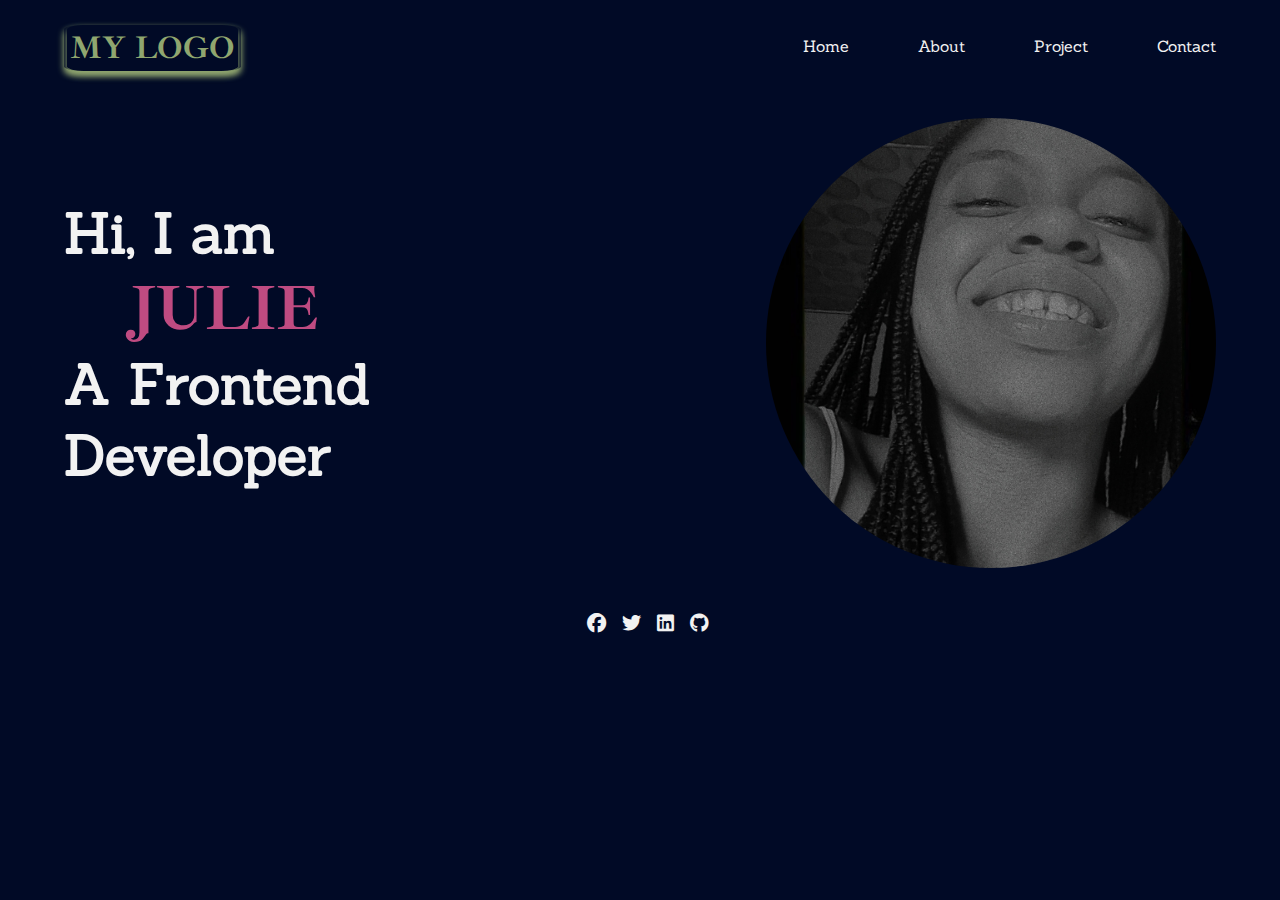
<file: main-portfolio/index.html>
<!DOCTYPE html>
<html lang="en">
<head>
    <meta charset="UTF-8">
    <meta http-equiv="X-UA-Compatible" content="IE=edge">
    <meta name="viewport" content="width=device-width, initial-scale=1.0">


    <title>JULIE'S PORTFOLIO</title>

    <link rel="stylesheet" href="https://cdnjs.cloudflare.com/ajax/libs/font-awesome/6.1.1/css/all.min.css">

    <link rel="preconnect" href="https://fonts.googleapis.com">
<link rel="preconnect" href="https://fonts.gstatic.com" crossorigin>
<link href="https://fonts.googleapis.com/css2?family=Ibarra+Real+Nova&family=Sanchez&display=swap" rel="stylesheet">

    <link rel="stylesheet" href="css/style.css">


</head>
<body>

    <div class="wrapper">
        <header>
            <h2>
               <a href="index.html"> MY LOGO </a>
            </h2>
            <nav>
                <ul>
                    <li><a href="index.html"> Home </a></li>
                    <li><a href="about.html"> About </a></li>
                    <li><a href="project.html"> Project </a></li>
                    <li><a href="contact.html"> Contact </a></li>
                </ul>
            </nav>
        </header>
        <section class="in-wrapper">
            <h1>
                Hi, I am
                <span> JULIE </span>
                A Frontend Developer
            </h1>
            <img src="./images/myself2.jpg" alt="A beautiful picture of Julie standing">
           
        </section>
        <footer>
            <a href="#" target="_blank"> <i class="fa-brands fa-facebook"></i> </a>
            <a href="https://twitter.com/Juliewice3" target="_blank"> <i class="fa-brands fa-twitter"></i> </a>
            <a href=""> <i class="fa-brands fa-linkedin"></i> </a>
            <a href=""> <i class="fa-brands fa-github"></i> </a>
        </footer>
    </div>
    
</body>
</html>
</file>
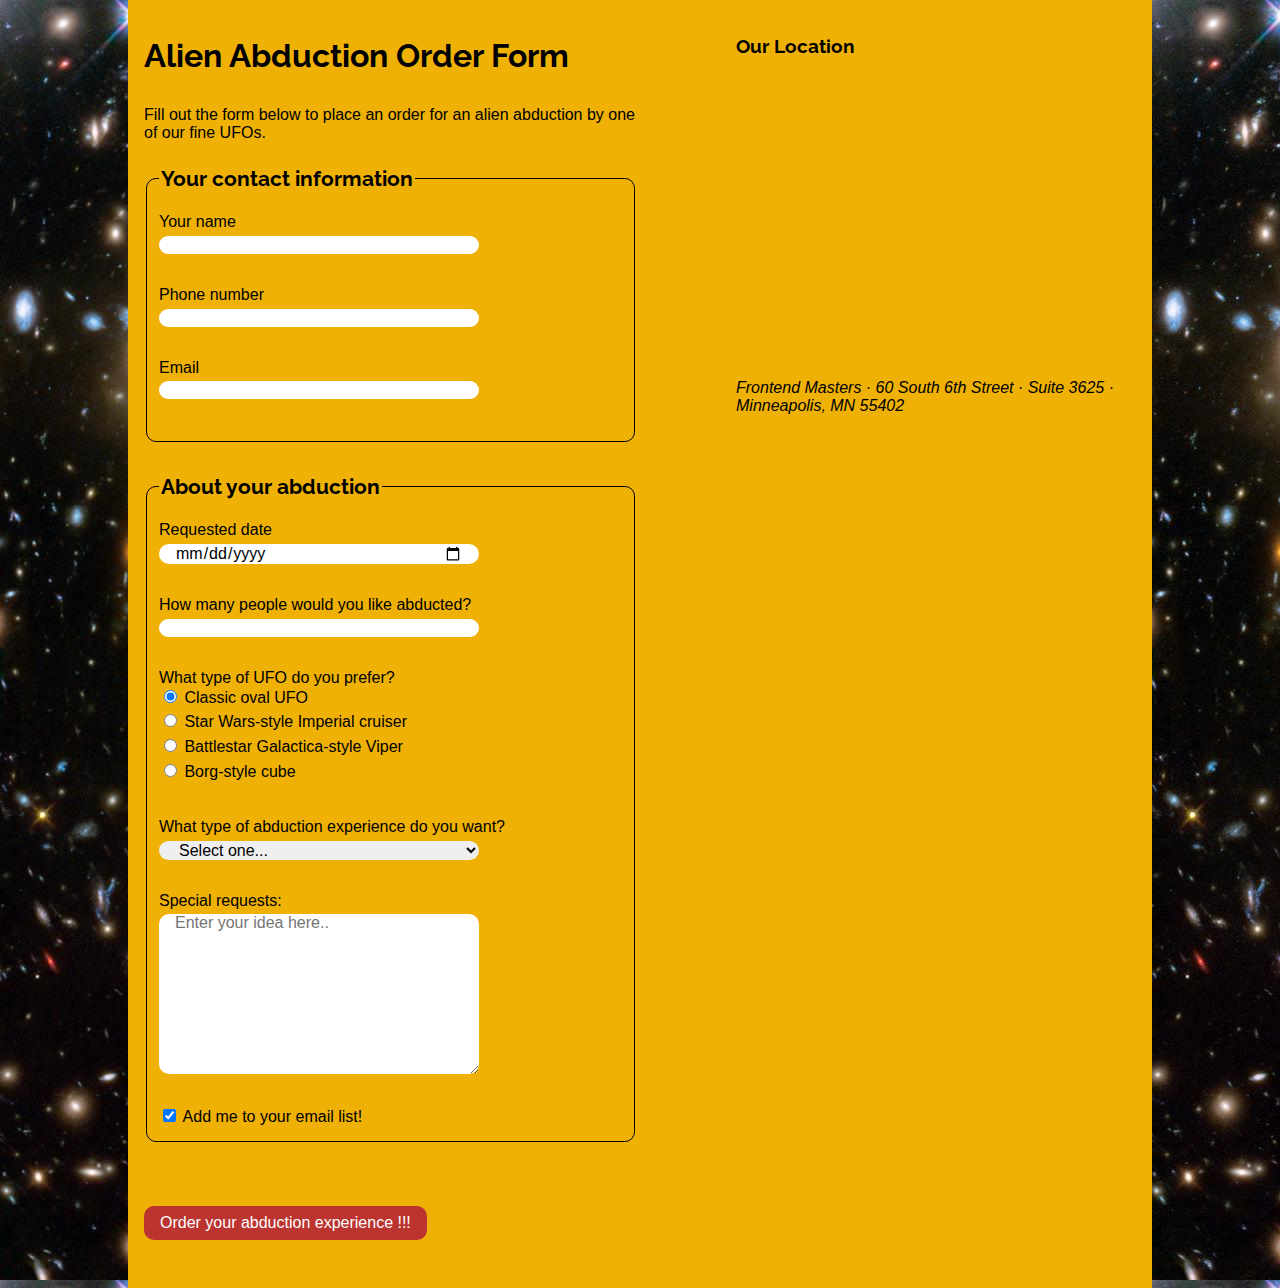
<file: forms.html>
<!DOCTYPE html>
<html lang="en">
<head>
	<meta charset="UTF-8">
	<title>Alien Abduction Order Form</title>

	<link rel="preconnect" href="https://fonts.googleapis.com">
<link rel="preconnect" href="https://fonts.gstatic.com" crossorigin>
<link href="https://fonts.googleapis.com/css2?family=Raleway:ital,wght@1,200&display=swap" rel="stylesheet">

	<link href="css/forms.css" rel="stylesheet">
</head>
<body>
	<div class="wrapper">
		<section>
			<h1>Alien Abduction Order Form</h1>
			<p>Fill out the form below to place an order for an alien abduction by one of our fine UFOs.</p>
			<form action="https://e3vwdl4bpd.execute-api.us-west-2.amazonaws.com/default/API2SES" method="POST">
				<input type="hidden" name="send_to"value="julieudoh7@gmail.com">

				<fieldset>
					<legend>Your contact information</legend>

					<label for="name">Your name </label> 
						<input type="text" id="name" name="name">
					<label for="phone">Phone number</label>
						<input type="tel" id="phone" name="phone">
					<label for="email">Email</label>
						<input type="email" id="email" name="email">
				</fieldset>


				<fieldset>
					<legend>About your abduction </legend>
					<label for="date">Requested  date</label>
					<input type="date" id="date" name="date">
					<label for="qty">How many people would you like abducted?</label>
					<input type="number" id="qty" name="qty" min="1" max="10">
					<p>What type of UFO do you prefer?</p>

					<label>
						<input type="radio" name="ufotype" value="classic" checked>
							Classic oval UFO
					</label>
					<label>
						<input type="radio" name="ufotype" value="starwars">
						Star Wars-style Imperial cruiser
					</label>
					<label>
						<input type="radio" name="ufotype" value="galactica">
							Battlestar Galactica-style Viper
					</label>
					<label>
						<input type="radio" name="ufotype" value="borg">
							Borg-style cube
					</label>

					<label for="abtype">What type of abduction experience do you want?</label>
					<select id="abtype" name="abtype">
						<option selected> Select one... </option>
						<option value="tour">Tour of the solar system</option>
						<option value="dinner">Alien dinner and discussion</option>
						<option value="dance">Alien dance lessons</option>
						<option value="whales">Whale watching</option>
					</select>
				
					<label for="comments">Special requests:
					</label>
						<textarea id="comments" name="comments" placeholder="Enter your idea here.."></textarea>
					<label>
						<input type="checkbox" value="subscribe" name="subscribe" checked> Add me to your email list!
					</label>	
				</fieldset>	
				<button type="submit">Order your abduction experience !!!</button>
			</form>		
		</section>
		<aside>
			<h3>Our Location</h3>
			<iframe src="https://www.google.com/maps/embed?pb=!1m18!1m12!1m3!1d2822.3168313376027!2d-93.2721612813836!3d44.977874530707425!2m3!1f0!2f0!3f0!3m2!1i1024!2i768!4f13.1!3m3!1m2!1s0x52b3329a75fc44b3%3A0xab6d15df00205abb!2s60%20South%206th%20St%2C%20Minneapolis%2C%20MN%2055402%2C%20USA!5e0!3m2!1sen!2sng!4v1658062833875!5m2!1sen!2sng" width="400" height="300" style="border:0;" allowfullscreen="" loading="lazy" referrerpolicy="no-referrer-when-downgrade"></iframe>
			<address>
				Frontend Masters &middot;
				60 South 6th Street &middot;
				Suite 3625 &middot;
				Minneapolis, MN 55402
			</address>
		</aside>
	</div>

	<script src="js/forms.js"></script>
</body>
</html>
</file>
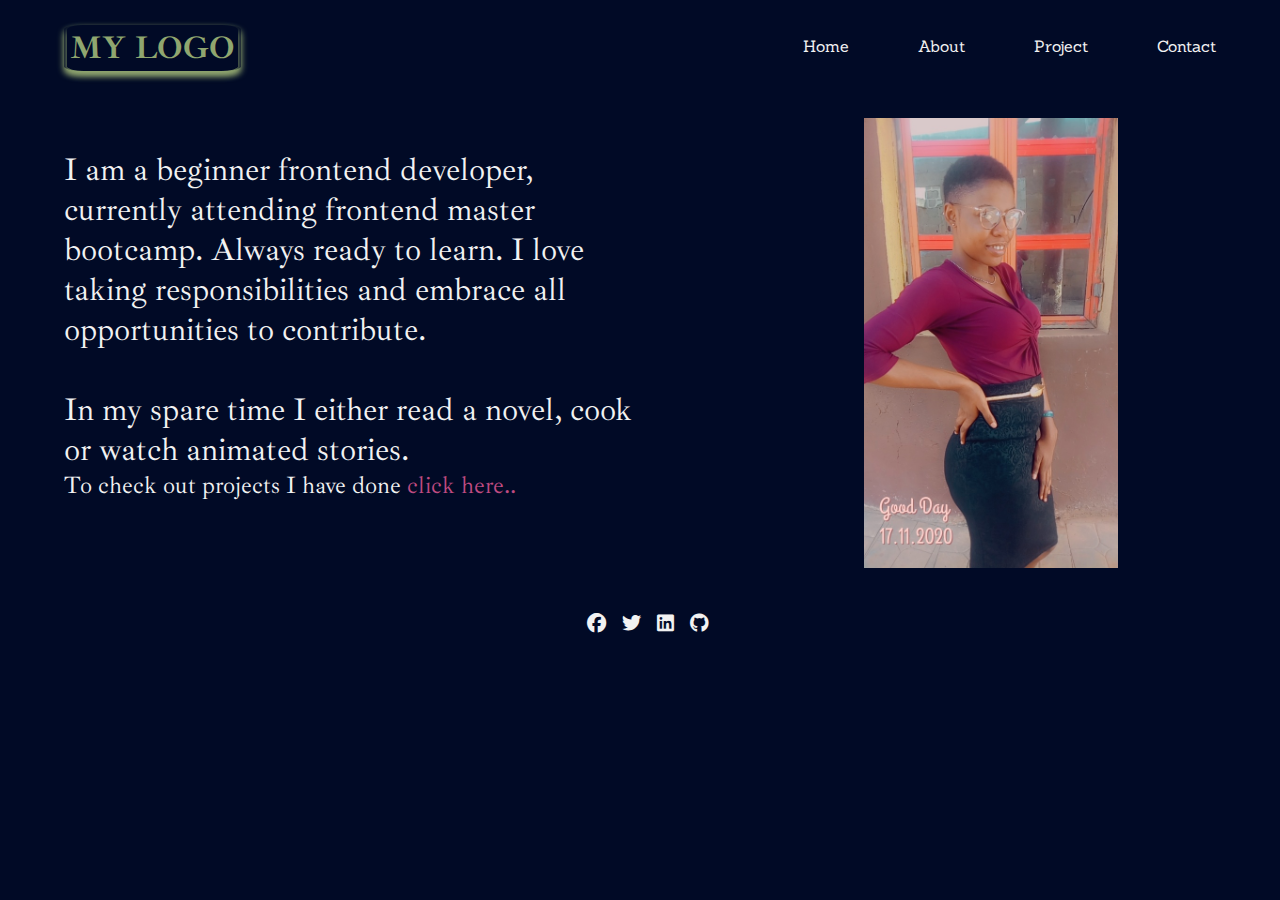
<file: main-portfolio/about.html>
<!DOCTYPE html>
<html lang="en">
<head>
    <meta charset="UTF-8">
    <meta http-equiv="X-UA-Compatible" content="IE=edge">
    <meta name="viewport" content="width=device-width, initial-scale=1.0">


    <title>JULIE'S PORTFOLIO</title>

    <link rel="stylesheet" href="https://cdnjs.cloudflare.com/ajax/libs/font-awesome/6.1.1/css/all.min.css">

    <link rel="preconnect" href="https://fonts.googleapis.com">
<link rel="preconnect" href="https://fonts.gstatic.com" crossorigin>
<link href="https://fonts.googleapis.com/css2?family=Ibarra+Real+Nova&family=Sanchez&display=swap" rel="stylesheet">

    <link rel="stylesheet" href="css/style.css">


</head>
<body>

    <div class="wrapper">
        <header>
            <h2>
               <a href="index.html"> MY LOGO </a>
            </h2>
            <nav>
                <ul>
                    <li><a href="index.html"> Home </a></li>
                    <li><a href="about.html"> About </a></li>
                    <li><a href="project.html"> Project </a></li>
                    <li><a href="contact.html"> Contact </a></li>
                </ul>
            </nav>
        </header>
        <section>
                <p>I am a beginner frontend developer, currently attending frontend master bootcamp. Always ready to learn. I love taking responsibilities and embrace all opportunities to contribute. <br> <br> In my spare time I either read a novel, cook or watch animated stories. <span> To check out projects I have done <a href="project.html">click here..</a> </span> </p>
            
           
            <img class="im-ab" src="./images/happy-me.jpg" alt="A beautiful picture of Julie standing">
           
        </section>
        <footer>
            <a href="#" target="_blank"> <i class="fa-brands fa-facebook"></i> </a>
            <a href="https://twitter.com/Juliewice3" target="_blank"> <i class="fa-brands fa-twitter"></i> </a>
            <a href=""> <i class="fa-brands fa-linkedin"></i> </a>
            <a href=""> <i class="fa-brands fa-github"></i> </a>
        </footer>
    </div>
    
</body>
</html>
</file>
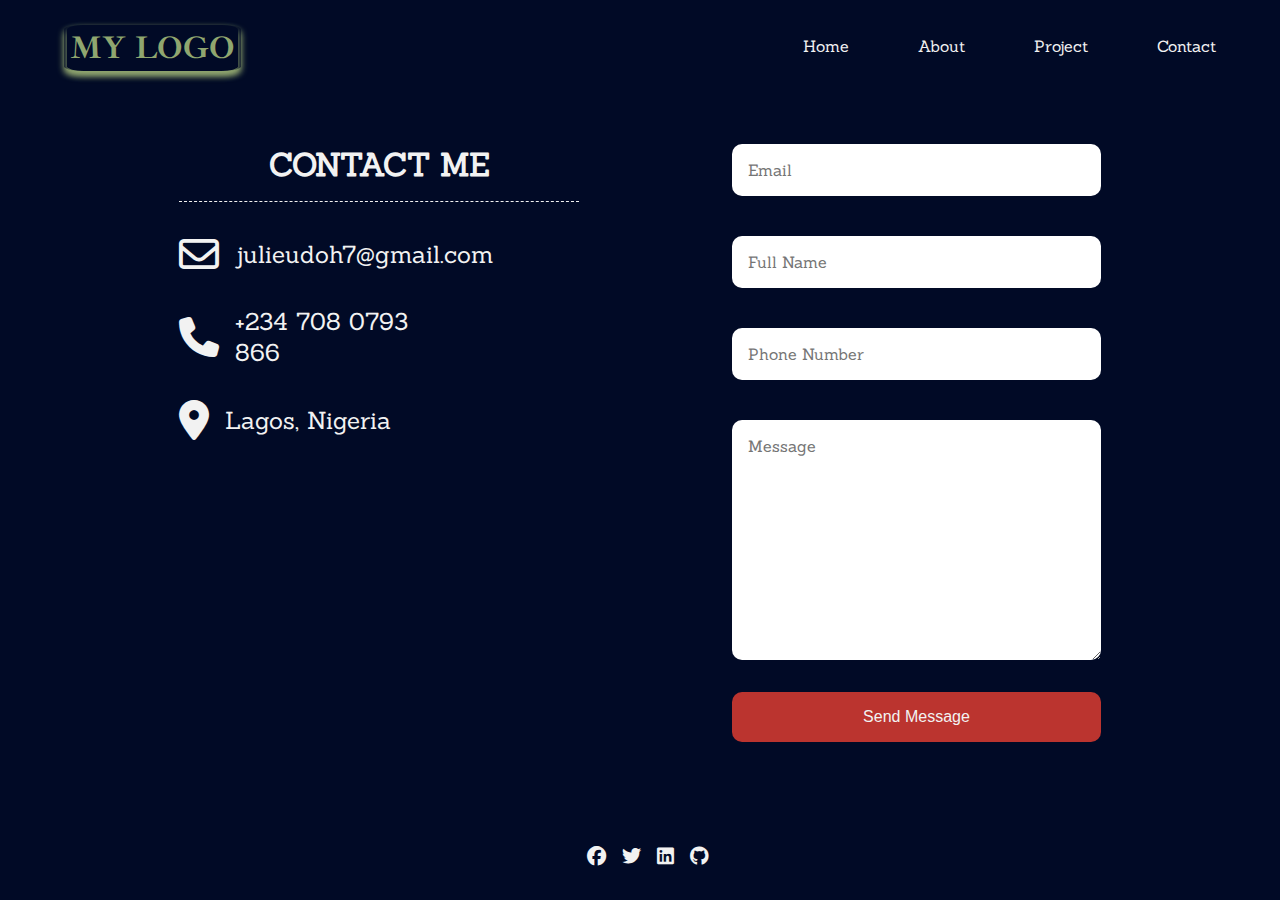
<file: main-portfolio/contact.html>
<!DOCTYPE html>
<html lang="en">
<head>
    <meta charset="UTF-8">
    <meta http-equiv="X-UA-Compatible" content="IE=edge">
    <meta name="viewport" content="width=device-width, initial-scale=1.0">


    <title>JULIE'S PORTFOLIO</title>

    <link rel="stylesheet" href="https://cdnjs.cloudflare.com/ajax/libs/font-awesome/6.1.1/css/all.min.css">

    <link rel="preconnect" href="https://fonts.googleapis.com">
<link rel="preconnect" href="https://fonts.gstatic.com" crossorigin>
<link href="https://fonts.googleapis.com/css2?family=Ibarra+Real+Nova&family=Sanchez&display=swap" rel="stylesheet">
    <link rel="stylesheet" href="css/style.css">


</head>
<body>

    <div class="wrapper">
        <header>
            <h2>
               <a href="index.html"> MY LOGO </a>
            </h2>
            <nav>
                <ul>
                    <li><a href="index.html"> Home </a></li>
                    <li><a href="about.html"> About </a></li>
                    <li><a href="project.html"> Project </a></li>
                    <li><a href="contact.html"> Contact </a></li>
                </ul>
            </nav>
        </header>
        <section class="contact-section">
            <div class="my-contact">
                <h3 class="cnt">CONTACT ME</h3>
                
                <div>
                    <i class="fa-regular fa-envelope"></i>
                    <p>julieudoh7@gmail.com</p>
                </div>
                <div>
                    <i class="fa-solid fa-phone"></i>
                    <p>+234 708 0793 866</p>
                </div>
                <div>
                    <i class="fa-solid fa-location-dot"></i>
                    <p>Lagos, Nigeria</p>
                </div>
                <iframe src="https://www.google.com/maps/embed?pb=!1m18!1m12!1m3!1d63424.13956995907!2d3.340252791745008!3d6.520577752545845!2m3!1f0!2f0!3f0!3m2!1i1024!2i768!4f13.1!3m3!1m2!1s0x103b8b2ae68280c1%3A0xdc9e87a367c3d9cb!2sLagos!5e0!3m2!1sen!2sng!4v1658355301982!5m2!1sen!2sng" width="400" height="300" style="border:0;" allowfullscreen="" loading="lazy" referrerpolicy="no-referrer-when-downgrade"></iframe>

            </div>
            <form action="">
                <input type="email" name="email" placeholder="Email">
                
                <input type="text" mame="name" placeholder="Full Name">
                
                <input type="tel" name="phone" placeholder="Phone Number">

                <textarea name="message" placeholder="Message"></textarea>

                <button type="submit">Send Message</button>
            </form>
        </section>
        <footer>
            <a href="#" target="_blank"> <i class="fa-brands fa-facebook"></i> </a>
            <a href="https://twitter.com/Juliewice3" target="_blank"> <i class="fa-brands fa-twitter"></i> </a>
            <a href=""> <i class="fa-brands fa-linkedin"></i> </a>
            <a href=""> <i class="fa-brands fa-github"></i> </a>
        </footer>
    </div>
    
</body>
</html>
</file>
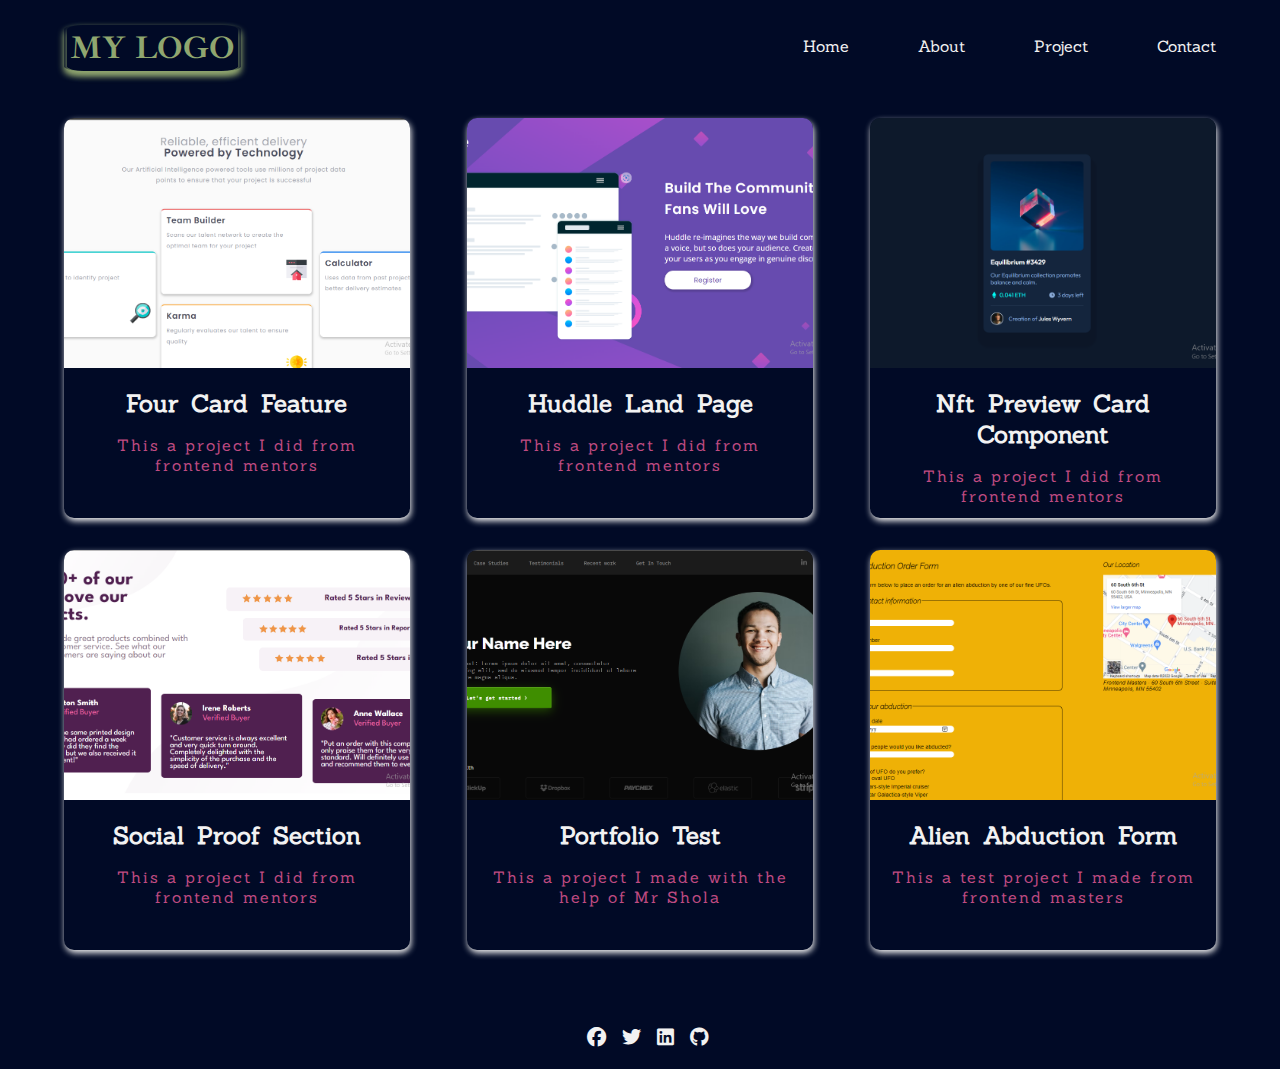
<file: main-portfolio/project.html>
<!DOCTYPE html>
<html lang="en">
<head>
    <meta charset="UTF-8">
    <meta http-equiv="X-UA-Compatible" content="IE=edge">
    <meta name="viewport" content="width=device-width, initial-scale=1.0">


    <title>JULIE'S PORTFOLIO</title>

    <link rel="stylesheet" href="https://cdnjs.cloudflare.com/ajax/libs/font-awesome/6.1.1/css/all.min.css">

    <link rel="preconnect" href="https://fonts.googleapis.com">
<link rel="preconnect" href="https://fonts.gstatic.com" crossorigin>
<link href="https://fonts.googleapis.com/css2?family=Ibarra+Real+Nova&family=Sanchez&display=swap" rel="stylesheet">
    <link rel="stylesheet" href="css/style.css">


</head>
<body>

    <div class="wrapper">
        <header>
            <h2>
               <a href="index.html"> MY LOGO </a>
            </h2>
            <nav>
                <ul>
                    <li><a href="index.html"> Home </a></li>
                    <li><a href="about.html"> About </a></li>
                    <li><a href="project.html"> Project </a></li>
                    <li><a href="contact.html"> Contact </a></li>
                </ul>
            </nav>
        </header>
        <section>
            <div class="section-wrapper">
                <a href="https://fourcard-feature-section.netlify.app/" target="_blank">
                    <img src="./images/four-card-feature-frontend-mentors.png" alt="frontend mentor project">
                   <div class="context">
                        <h3>Four Card Feature</h3>
                        <p>This a project I did from frontend mentors</p>
                   </div> 
                </a>
                <a href="https://huddle-land-page-with-single-introductory.netlify.app/" target="_blank">
                    <img src="./images/huddle-land-page-frontend-mentor.png" alt="frontend mentor project">
                    <div class="context">
                        <h3>Huddle Land Page</h3>
                        <p>This a project I did from frontend mentors</p>
                   </div> 
                </a>
                <a href="https://nft-preview-card-component-main-with-css.netlify.app/" target="_blank">
                    <img src="./images/nft-preview-card-component-frontend-mentors.png" alt="frontend mentor project">
                    <div class="context">
                        <h3>Nft Preview Card Component</h3>
                        <p>This a project I did from frontend mentors</p>
                   </div> 
                </a>
                <a href="https://socialproof-section-master.netlify.app/" target="_blank">
                    <img src="./images/social-proof-section-frontend-mentors.png" alt="frontend mentor project">
                    <div class="context">
                        <h3>Social Proof Section</h3>
                        <p>This a project I did from frontend mentors</p>
                   </div> 
                </a>
                <a href="https://portfolio-julie.netlify.app/" target="_blank">
                    <img src="./images/test-portfolio-frontend-with-solar.png" alt="frontend mentor project">
                    <div class="context">
                        <h3>Portfolio Test</h3>
                        <p>This a project I made with the help of Mr Shola</p>
                   </div> 
                </a>
                <a href="https://jey223.github.io/forms" target="_blank">
                    <img src="./images/alien-abduction.png" alt="frontend mentor project">
                    <div class="context">
                        <h3>Alien Abduction Form</h3>
                        <p>This a test project I made from frontend masters</p>
                   </div> 
                </a>
            </div>
        </section>
        <footer>
            <a href="#" target="_blank"> <i class="fa-brands fa-facebook"></i> </a>
            <a href="https://twitter.com/Juliewice3" target="_blank"> <i class="fa-brands fa-twitter"></i> </a>
            <a href=""> <i class="fa-brands fa-linkedin"></i> </a>
            <a href=""> <i class="fa-brands fa-github"></i> </a>
        </footer>
    </div>
    
</body>
</html>
</file>
<file: main-portfolio/css/style.css>
html {
    box-sizing: border-box;
}

*,*::before,*::after {
    box-sizing: inherit;
}
a{
    text-decoration: none ;
}

body {
    margin: 0;
    padding: 0;
    font-family: 'Sanchez', serif;
    background-color: #010a26;
}

.wrapper {
    width: 90%;
    margin: 0 auto;
    height: 100vh;
}
header {
    height: 6rem;
    display: flex;
    flex-flow: row nowrap;
    justify-content: space-between;
    align-items: center;
}
h2 , h2 a{
    margin: 0;
    color: #90a66f;
    font-weight: bold;
    font-size: 2rem;
    border-radius: 10%;
    padding: 0.2rem;
    box-shadow:0 4px 7px 0px #90a66f;
    font-family: 'Ibarra Real Nova', serif;
}

ul{
    list-style-type: none;
    margin: 0;
    padding: 0;
}
nav li{
    display: inline-block;
    margin-left: 4rem;
}
nav a{
    display: block;
    font-size:1rem;
    color:#f2f2f2;
    padding-bottom: 5px;
}
nav a:hover{
    border-bottom: 1px solid #f2f2f2;
}
section{
    height: auto;
    display: flex;
    flex-flow:row nowrap;
    padding: 1.4rem 0;
    justify-content: space-between;
}
.in-wrapper{
    align-items: center;
}
h1 span{
    display: block;
    font-family: 'Ibarra Real Nova', serif;
    color: #bf4b81;
    transition: padding 2s ease-in;
    font-size: 4rem;
    padding-left: 4rem;
}
h1 span:hover{
    padding:1rem 0 1rem 12rem ;
    color: #90a66f;
}
section h1{
    margin: 0;
    flex-basis: 50%;
    color:#f2f2f2;
    font-size: 3.5rem;
}

section p{
    flex-basis: 50%;
    color: #f2f2f2;
    font-size: 2rem;
    font-family: 'Ibarra Real Nova', serif;
}
p span{
    display: block;
    font-size: 1.5rem;
    font-family: inherit;
}
span a{
    color: #bf4b81;
}
span a:active, span a:hover{
    border-bottom:1px solid #bf4b81 ;
}
.im-ab{
    border-radius: 0;
    object-fit:contain;
}
section img{
    border-radius: 50%;
    width: 450px;
    height: 450px;
    object-fit: cover;
}

.section-wrapper{
    display: flex;
    flex-flow: row wrap;
    justify-content: space-between;
}
.section-wrapper a{
    flex-basis: 30%;
    height: 400px;
    margin-bottom: 2rem;
    background-color: #010a26;
    border-radius: 10px;
    box-shadow: 1px 3px 6px  #f2f2f2;
}
.section-wrapper a:hover{
    transform: scale(0.9);
}
a img {
    width: 100%;
    height: 250px;
    border-radius: 0;
    border-top-left-radius: 10px;
    border-top-right-radius: 10px;
}
.context{
    padding: 1rem;
    text-align: center;
}
.context h3{
    font-size: 1.5rem;
    color: #f2f2f2;
    margin:0;
    word-spacing: 5px;
}
.context p{
    font-family: inherit;
    font-weight: lighter;
    font-size: 1rem;
    letter-spacing: 2px;
    color: #bf4b81;
}
footer{
    height: 4rem;
    display: flex;
    justify-content: center;
    align-items: center;
}
footer a{
    margin-left: 1rem;
    font-size: 1.2rem;
    color: #f2f2f2;
}
.contact-section{
    width: 80%;
    margin: auto;
    padding: 3rem 0;
}
.my-contact{
    flex-basis: 30%;
}
.my-contact h3{
    margin: 0;  
    font-size: 2rem;
    color: #f2f2f2;
    padding-bottom: 1rem;
    border-bottom: 1px dashed #f2f2f2;
    text-align: center;
}
.my-contact div{
    display: flex;
    align-items: center;
    margin: 2rem 0;
}
.my-contact i{
    color: #f2f2f2;
    padding-right: 1rem;
    font-size: 2.5rem;
}
.my-contact p{
    font-family: inherit;
    font-size: 1.5rem;
    margin: 0;
}
form{
    flex-basis: 40%;
}
input, textarea{
    display: block;
    width: 100%;
    margin-bottom: 2.5rem;
    padding: 1rem;
    font-size: 1rem;
    border-radius: 10px;
    border: none;
    font-family: 'Sanchez', serif;
}
textarea{
    height: 15rem;
    margin-bottom: 2rem;
}
button{
    width: 100%;
    font-size: 1rem;
    background-color: #bb342f;
    border: none;
    color: #f2f2f2;
    padding: 1rem;
    border-radius: 10px;
    display: block;
}
</file>
<file: css/forms.css>
html {
  box-sizing: border-box;
}
*, *:before, *:after {
  box-sizing: inherit;
}
body {
	font-family: Arial, Helvetica, sans-serif;
	margin: 0;
	padding: 0;
	background-image: url(../img/galaxy.jpg);
}
.wrapper {
	width: 80%;
	margin: 0 auto;
	padding: 1em;
	display: flex;
	flex-flow: row nowrap;
	background-color: #efb106;
}

section {
	flex-basis: 57%;
	margin-right: 10%;
}
aside {
	flex-basis: 33%;
}
p, [for="abtype"] {
	margin-top: 2rem;
	margin-bottom: 0;
}
h1, legend, h3{
	font-family: 'Raleway', sans-serif;
}
fieldset {
	margin-top: 1.5rem;
	border: 1px solid black;
	border-radius: 10px;
	margin-bottom: 2rem;
}
legend {
	font-weight: bold;
	font-size: 1.3rem;
	margin-bottom: 1rem;
	display: block;
}
label {
	display: block;
	padding-bottom: 0.3rem;
}
textarea {
	height: 10rem;
	padding: 1rem;
}
select	{
	font-size: 1rem;
}
button {
	font-size: 1rem;
	margin: 2rem 0;
	background-color: #bb342f;
	color: white;
	border: none;
	padding: 0.5rem 1rem;
	border-radius: 10px;
}
button:hover {
	background-color: white;
	color: #bb342f;
}
input:not([type="radio"]):not([type="checkbox"]), textarea, select {
	display: block;
	margin-bottom: 2rem;
	width: 20rem;
	font-family: Arial, Helvetica, sans-serif;
	font-size: 1rem;
	padding: 0 1rem;
	border-radius: 10px;
	border: none;
}
</file>
